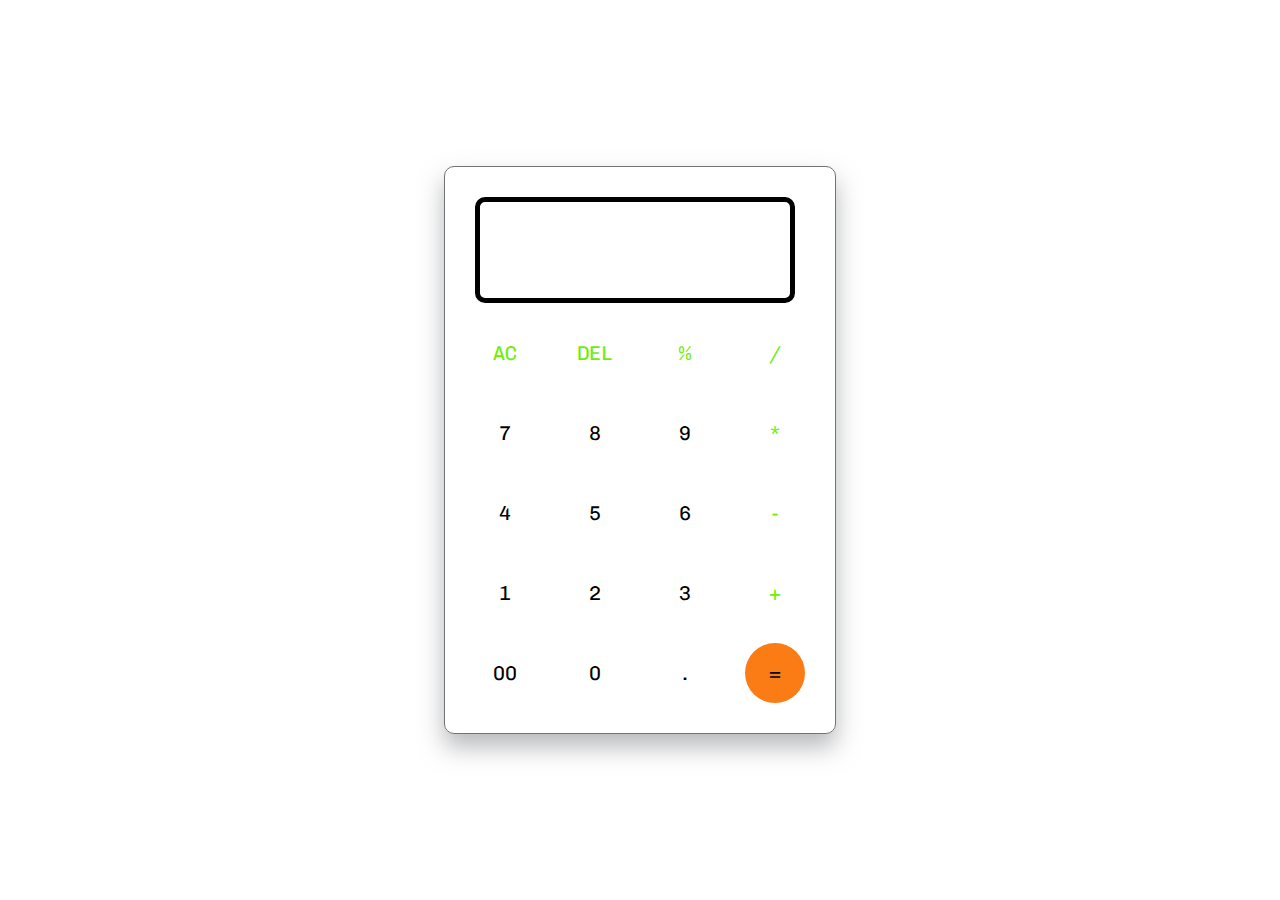
<file: CALCULATOR/index.html>
<!DOCTYPE html>
<html lang="en">
  <head>
    <meta charset="UTF-8" />
    <meta name="viewport" content="width=device-width, initial-scale=1.0" />
    <title>Calculator</title>
    <link rel="stylesheet" href="style.css">
    
  </head>
  <body>
    <div class="calculator">
      <input type="text" placeholder="0" id="inputBox" />
      <div>
        <button class="operator">AC</button>
        <button class="operator">DEL</button>
        <button class="operator">%</button>
        <button class="operator">/</button>
      </div>
      <div>
        <button>7</button>
        <button>8</button>
        <button>9</button>
        <button class="operator">*</button>
      </div>
      <div>
        <button>4</button>
        <button>5</button>
        <button>6</button>
        <button class="operator">-</button>
      </div>
      <div>
        <button>1</button>
        <button>2</button>
        <button>3</button>
        <button class="operator">+</button>
      </div>
      <div>
        <button>00</button>
        <button>0</button>
        <button>.</button>
        <button class="equalBtn">=</button>
      </div>
    </div>
    
    
    <!-- <script>
      let input = document.getElementById('inputBox');
let buttons = document.querySelectorAll('button');

let string = "";
let arr = Array.from(buttons);
arr.forEach(button =>{
    button.addEventListener('click',(e)=>{
        if(e.target.innerHTML == '='){
            string = eval(string);
            input.value = string;
        }
       else if(e.target.innerHTML == 'AC'){
           string = "";
           input.value = string;
       }
       else if(e.target.innerHTML == 'DEL'){
        string = string.substring(0, string.length-1);
        input.value = string;
       }
      else{
        string += e.target.innerHTML;
        input.value = string;
      }
    })
})
    </script> -->
    <script src="index.js"></script>
  </body>
</html>
</file>
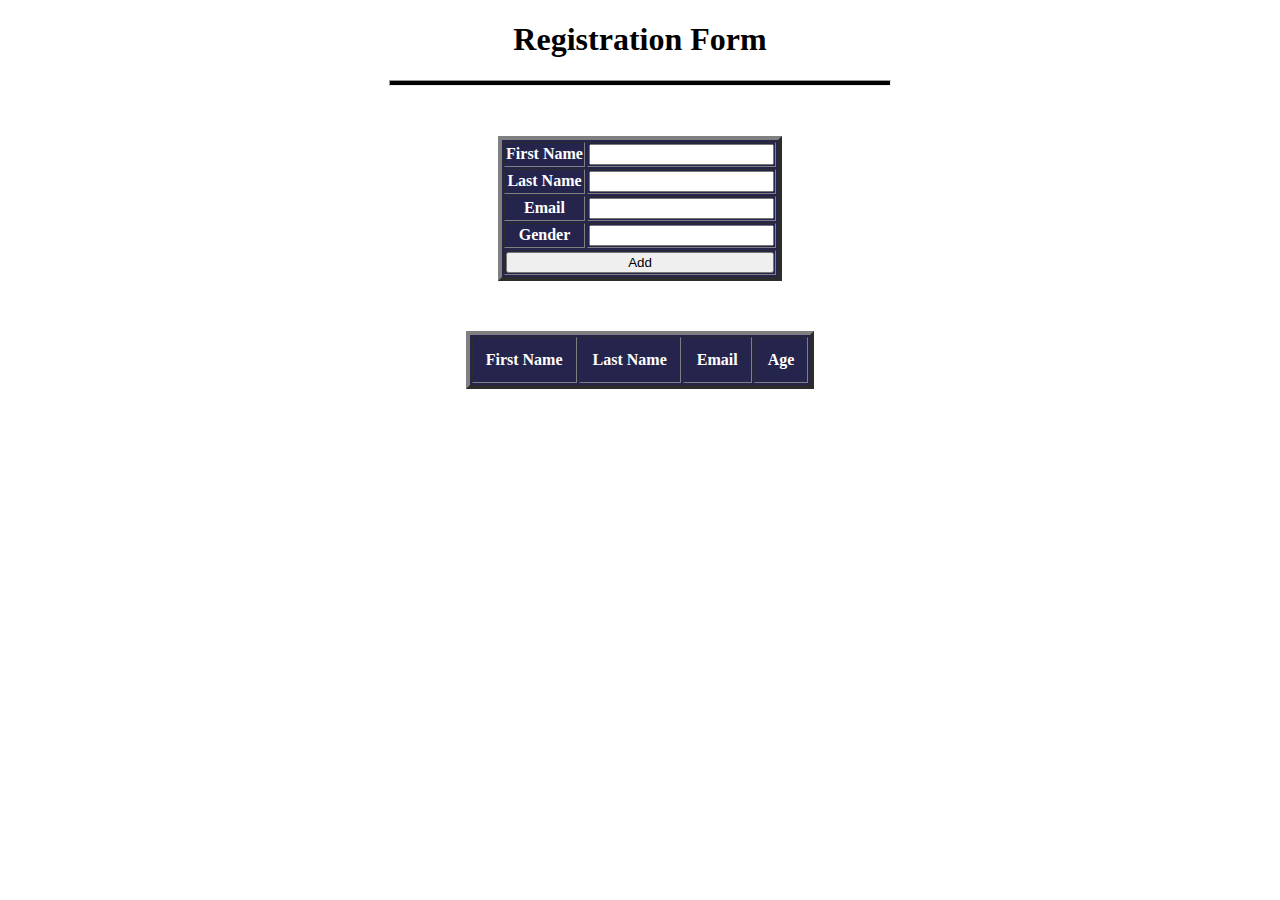
<file: registration-form/index.html>
<!DOCTYPE html>
<html>
<head>
	<title>Table</title>
	<link rel="stylesheet" href="style.css">
</head>
<body>

	<h1>Registration Form</h1>
	<hr>
	<center class="data">
		<table border="4">
			<thead>
				<tr>
					<th>First Name</th>
					<td><input type="text" name="fname" id="fname"></td>
				</tr>
			</thead>
			<tbody>
				<tr>
					<th>Last Name</th>
					<td><input type="text" name="lname" id="lname"></td>
				</tr>
				<tr>
					<th>Email</th>
					<td><input type="text" name="email" id="email"></td>
				</tr>
				<tr>
					<th>Gender</th>
					<td><input type="text" name="gender" id="gender"></td>
				</tr>
				<tr id="btna">
					<td colspan="2"><input type="button" name="button" id="btn" value="Add" onclick="AddRow()"></td>
				</tr>
			</tbody>
		</table>

		<table border="4" id="show">
			<thead>
				<tr>
					<th>First Name</th>
					<th>Last Name</th>
					<th>Email</th>
					<th>Age</th>
				</tr>
			</thead>
		</table>
	</center>
	
	<script>
		
		var list1 = [];
		var list2 = [];
		var list3 = [];
		var list4 = [];

		var n = 1;
		var x = 0;

		function AddRow(){

			var AddRown = document.getElementById('show');
			var NewRow = AddRown.insertRow(n);

			list1[x] = document.getElementById("fname").value;
			list2[x] = document.getElementById("lname").value;
			list3[x] = document.getElementById("email").value;
			list4[x] = document.getElementById("gender").value;

			var cel1 = NewRow.insertCell(0);
			var cel2 = NewRow.insertCell(1);
			var cel3 = NewRow.insertCell(2);
			var cel4 = NewRow.insertCell(3);

			cel1.innerHTML = list1[x];
			cel2.innerHTML = list2[x];
			cel3.innerHTML = list3[x];
			cel4.innerHTML = list4[x];

			n++;
			x++;
		}

	</script>
</body>
</html>
</file>
<file: CALCULATOR/style.css>
@import url('https://fonts.googleapis.com/css2?family=Ballet&family=Chivo+Mono:ital,wght@1,700&family=Fira+Sans:ital@1&family=Josefin+Sans&family=Lato:wght@700&family=Playball&family=Poppins:ital,wght@0,400;0,500;0,700;1,600&family=Roboto+Condensed&family=Ubuntu:ital,wght@1,700&display=swap');


*{
    margin: 0;
    padding: 0;
    box-sizing: border-box;
    font-family: 'Chivo Mono', monospace;
}
body{
    width: 100%;
    height: 100vh;
    display: flex;
    justify-content: center;
    align-items: center;
    background: white;
    color: black;
}
.calculator{
    border: 1px solid #717377;
    border-radius: 10px;
    padding: 20px;
    background: transparent;
    box-shadow: 0px 13px 25px rgba(113, 115, 119, 0.5);
}
input{
  width: 320px;
  border: 5px solid black;
  padding: 24px;
  margin: 10px;
  background: transparent;
  box-shadow: 0px 3px 15px rgbs(84, 84, 84, 0.1);
  font-size: 40px;
  text-align: right;
  cursor: pointer;
  border-radius: 10px;
  
}
input::placeholder{
    color: #ffffff;
}
button{
    width: 60px;
    height: 60px;
    border: none;
    margin: 10px;
    border-radius: 50%;
    background: transparent;
    font-size: 20px;
    color: black;
    box-shadow: -8px -8px 15px rgba(255, 255, 255, 0.1);
    cursor: pointer;
}
.equalBtn{
    background-color: #fb7c14;
}
.operator{
    color: #6dee0a;
}
</file>
<file: registration-form/style.css>
h1{
	text-align: center;
}
hr{
	width: 500px;
	height: 4px;
	background-color: black;
}
table{
	margin-top: 50px;
	text-align: center;
	background: #25244d;
	color: #fff;
}

#show th, #show td{
	padding: 13px;
}

#btna td input{
	width: 100%;
}
</file>
